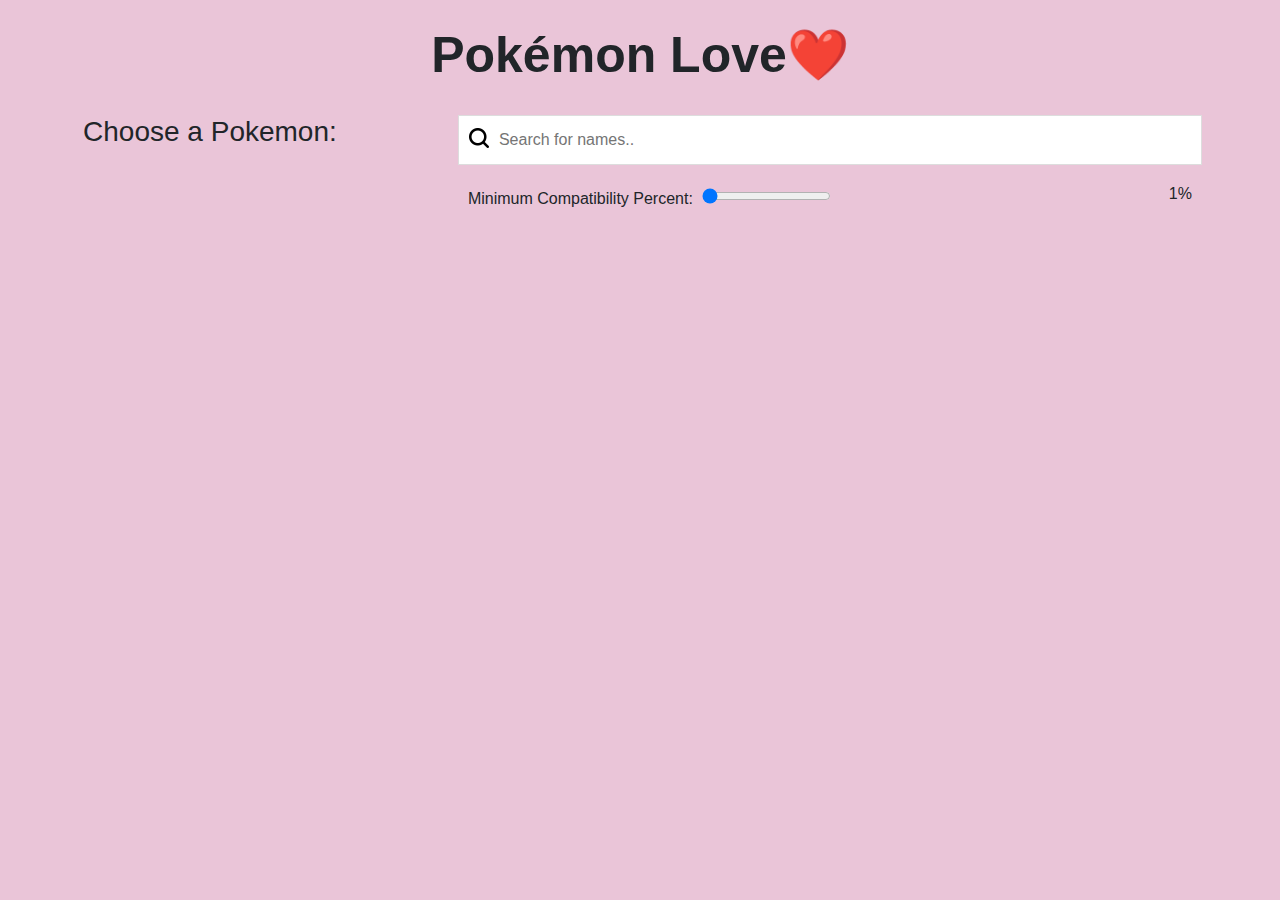
<file: index.html>
<!DOCTYPE html>
<html lang="en">

<head>
    <meta charset="UTF-8">
    <meta http-equiv="X-UA-Compatible" content="IE=edge">
    <meta name="viewport" content="width=device-width, initial-scale=1.0">
    <link rel="stylesheet" href="https://maxcdn.bootstrapcdn.com/bootstrap/4.3.1/css/bootstrap.min.css">
    <link rel="icon" href="images/heart.png">
    <script src="https://ajax.googleapis.com/ajax/libs/jquery/3.4.1/jquery.min.js">
    </script>

    <script src="https://cdnjs.cloudflare.com/ajax/libs/popper.js/1.14.7/umd/popper.min.js">
    </script>
    <script src="https://maxcdn.bootstrapcdn.com/bootstrap/4.3.1/js/bootstrap.min.js">
    </script>
    <link rel="stylesheet" href="style.css">

    <title>Pokémon Love</title>

</head>

<body>
    <h1>Pokémon Love❤️</h1>
    <div id="columns">
        <!-- LEFT SIDE -->
        <div id="leftSide" class="sidebar-item sticky-top">
            <h3>Choose a Pokemon: </h3>
            <div id="selected_pokemon"></div>
        </div>

        <!-- RIGHT SIDE  -->
        <div id="rightSide" class="search-filter">
            <!-- search bar -->
            <input type="text" id="myInput" onkeyup="filterSearch()" placeholder="Search for names..">
            <!-- filter -->
            <div class="slidecontainer">
                <label for="range">Minimum Compatibility Percent:</label>
                <p id="range_value" style="float:right"></p>
                <input type="range" oninput="filterSearch()" min="1" max="99" value="1" class="slider" id="myRange">
            </div>
            <ul id="myUL">
            </ul>
        </div>
    </div>
    <script src="pokemonLove.js"></script>
</body>


</html>
</file>
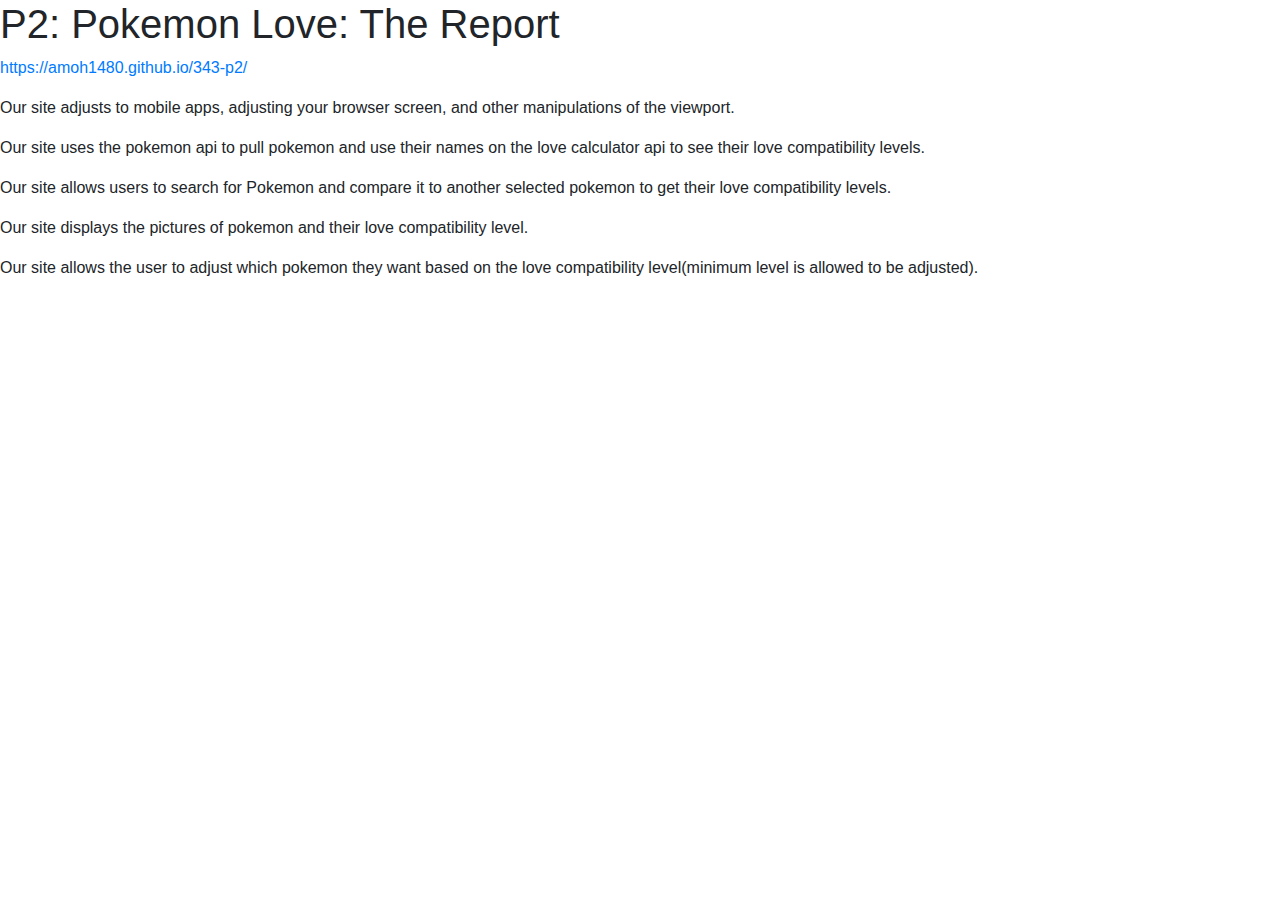
<file: report.html>
<!DOCTYPE html>
<html lang="en">
<head>
    <meta charset="UTF-8">
    <meta http-equiv="X-UA-Compatible" content="IE=edge">
    <meta name="viewport" content="width=device-width, initial-scale=1.0">
    <link rel="stylesheet" href="https://maxcdn.bootstrapcdn.com/bootstrap/4.3.1/css/bootstrap.min.css">

    <title>Report</title>
</head>
<body>
<h1>P2: Pokemon Love: The Report</h1>
<p><a href="https://amoh1480.github.io/343-p2/">https://amoh1480.github.io/343-p2/</a></p>

<p>Our site adjusts to mobile apps, adjusting your browser screen, and other manipulations of the viewport. </p>

<p>Our site uses the pokemon api to pull pokemon and use their names on the love calculator api to see their love compatibility levels.</p>

<p>Our site allows users to search for Pokemon and compare it to another selected pokemon to get their love compatibility levels. </p>

<p>Our site displays the pictures of pokemon and their love compatibility level.</p>

<p>Our site allows the user to adjust which pokemon they want based on the love compatibility level(minimum level is allowed to be adjusted).</p>

</body>
</html>
</file>
<file: style.css>
/* all  */
* {
  margin: 5px;
  position: relative;
}

img {
  max-width: 100px;
  max-height: 100px;
  position: relative;
}

.leftSide img {
  max-width: 300px;
  max-height: 300px;
}

h1 {
  text-align: center;
  font-weight: bold;
  font-size: 50px;
  margin: 10px;
  padding-bottom: 15px;
}

h2 {
  font-weight: bold;
}


body {
  background-color: #eac5d8;
  /* rgb(244, 184, 222); */
  padding: 10px;
}

#columns {
  display: flex;
  flex-direction: row;
  justify-content: space-around;
}

#rightSide {
  min-width: 60%;
}

#leftSide {
  display: flex;
  flex-direction: column;
  align-items: center;
  position: sticky;
  top: 0;
}

#leftSide h2 {
  text-align: center;
}

#leftSide a:hover {
  /* overwrite and do not change color */
  color: black;
  text-decoration: none;

}


.myInput {
  position: sticky;
}

#myInput {
  background-image: url('/images/searchicon1.png');
  /* Add a search icon to input */
  background-position: 10px 12px;
  /* Position the search icon */
  background-repeat: no-repeat;
  /* Do not repeat the icon image */
  width: 100%;
  /* Full-width */
  font-size: 16px;
  /* Increase font-size */
  padding: 12px 20px 12px 40px;
  /* Add some padding */
  border: 1px solid #ddd;
  /* Add a grey border */
  margin-bottom: 12px;
  /* Add some space below the input */
}

#myUL {
  /* Remove default list styling */
  list-style-type: none;
  padding: 0;
  margin: 0;
}

a {
  border: 1px solid #DBD8F0;
  /* Add a border to all links */
  margin-top: -1px;
  /* Prevent double borders */
  background-color: #AFBED1;
  /* Grey background color */
  padding: 12px;
  /* Add some padding */
  text-decoration: none;
  /* Remove default text underline */
  font-size: 18px;
  /* Increase the font-size */
  color: black;
  /* Add a black text color */
  display: block;
  /* Make it into a block element to fill the whole list */
}

a a {
  /* make bold */
  font-weight: bold;
  color: black;
  /* Add a black text color */
  display: block;
  /* Make it into a block element to fill the whole list */
}



#myUL li a:hover:not(.header) {
  background-color: #56cbf9;
  transform: scale(1.01);
  /* Add a hover effect to all links, except for headers */
}


@media only screen and (max-width: 900px) {
  #columns {
    flex-direction: column;
  }

  #leftSide {
    position: relative;
  }

  #rightSide {
    max-width: 100%;
  }
}
</file>
